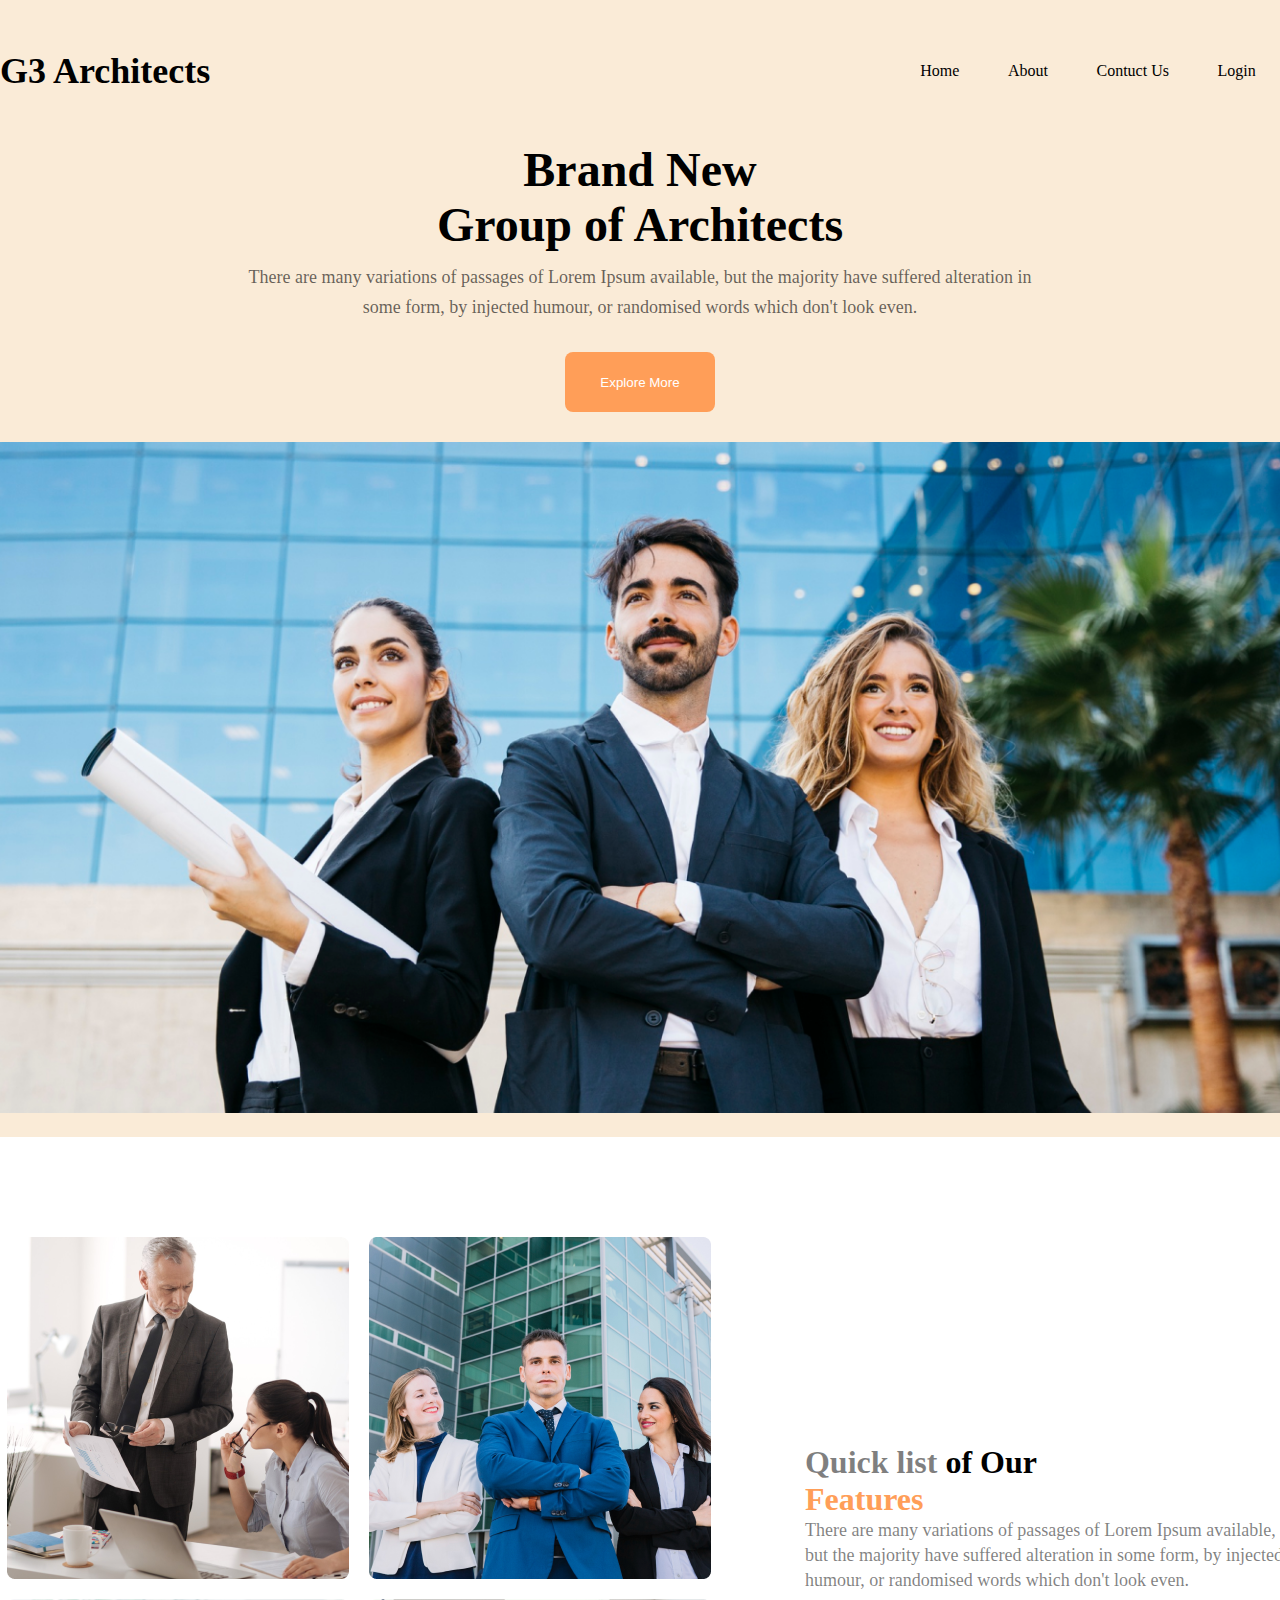
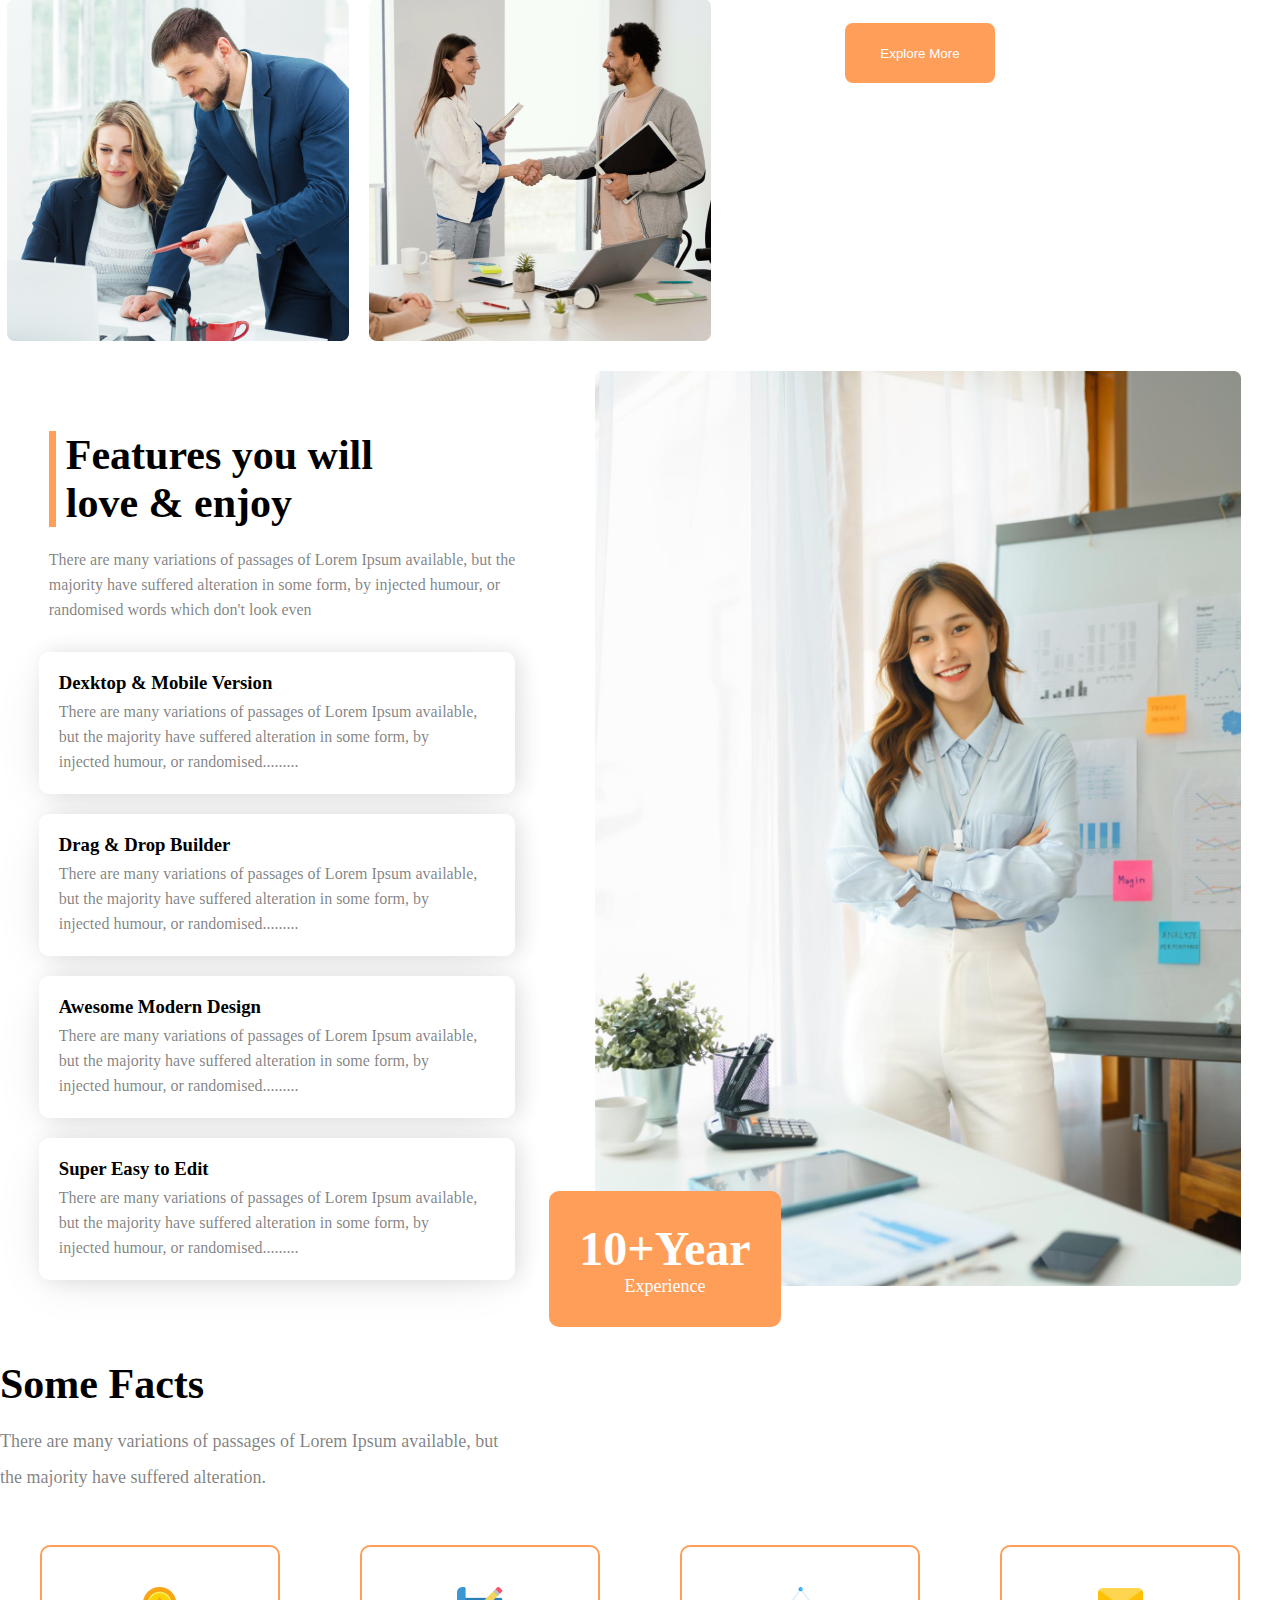
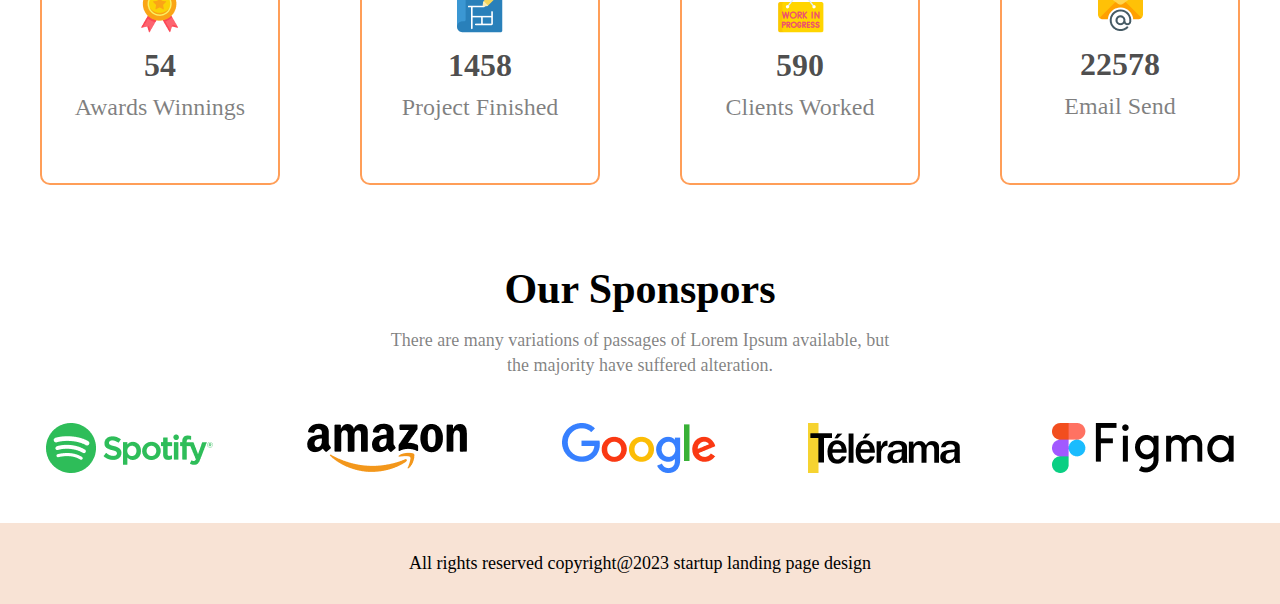
<file: index.html>
<!DOCTYPE html>
<html lang="en">

<head>
    <meta charset="UTF-8">
    <meta name="viewport" content="width=device-width, initial-scale=1.0">
    <title>Document</title>
    <link rel="stylesheet" href="style.css">
</head>

<body>
    <div class="main">

        <!-- navbar section-->
        <nav class="navbar">
            <div class="logo">
                <h1>G3 Architects</h1>
            </div>
            <div class="navbar-items">
                <ul>
                    <li><a href="#" class="activ">Home</a></li>
                    <li><a href="#">About</a></li>
                    <li><a href="#">Contuct Us</a></li>
                    <li><a href="#">Login</a></li>
                </ul>
            </div>

        </nav>
        <!-- hero section -->
        <section class="hero-section">
            <div class="hero-section-text">
                <h1>Brand New <br>
                    Group of Architects</h1>
                <p>There are many variations of passages of Lorem Ipsum available, but the majority have suffered
                    alteration in <br>
                    some form, by injected humour, or randomised words which don't look even.</p>
                <button class="btn1">Explore More</button>
            </div>
            <div class="hero-section-image">
                <img src="imag/images/banner.png" alt="">
            </div>
        </section>
        <!-- Features section -->
        <section class="Features-section">
            <div class="Features-img">
                <img src="imag/images/team1.png" alt="">
                <img src="imag/images/team2.png" alt="">
                <img src="imag/images/team3.png" alt="">
                <img src="imag/images/team4.png" alt="">
            </div>
            <div class="Features-text">
                <h2><span id="quickList">Quick list</span> of Our <br>
                    <span id="Features">Features</span>
                </h2>
                <p>There are many variations of passages of Lorem Ipsum available,<br> but the majority have suffered
                    alteration in some form, by injected <br>
                    humour, or randomised words which don't look even.</p>
                <button class="btn1">Explore More</button>
            </div>
        </section>
        <!-- Features you will  love & enjoy section -->
        <section class="feature-enjoy">
            <div class="feature-enjoy-text-area">
                <div class="feature-enjoy-hedar-text">
                    <h2>Features you will <br> love & enjoy </h2>
                    <p>There are many variations of passages of Lorem Ipsum available, but the <br>
                        majority have suffered alteration in some form, by injected humour, or <br>
                        randomised words which don't look even</p>
                </div>
                <div class="feature-enjoy-text">
                    <h3>Dexktop & Mobile Version</h3>
                    <p>There are many variations of passages of Lorem Ipsum available,<br>
                        but the majority have suffered alteration in some form, by <br>

                        injected humour, or randomised.........</p>
                </div>
                <div class="feature-enjoy-text">
                    <h3>Drag & Drop Builder</h3>
                    <p>There are many variations of passages of Lorem Ipsum available,<br>
                        but the majority have suffered alteration in some form, by <br>
                        injected humour, or randomised.........</p>
                </div>
                <div class="feature-enjoy-text">
                    <h3>Awesome Modern Design</h3>
                    <p>There are many variations of passages of Lorem Ipsum available, <br>
                        but the majority have suffered alteration in some form, by <br>
                        injected humour, or randomised.........</p>
                </div>
                <div class="feature-enjoy-text">
                    <h3>Super Easy to Edit</h3>
                    <p>There are many variations of passages of Lorem Ipsum available, <br>
                        but the majority have suffered alteration in some form, by <br>
                        injected humour, or randomised.........</p>
                </div>
            </div>
            <div class="feature-enjoy-img">
                <img src="imag/images/architect.png" alt="">
            </div>
            <div class="feature-enjoy-Experience">
                <h1>10+Year</h1>
                <p>Experience</p>
            </div>
        </section>
        <!-- Some Facts section -->
        <section class="some-facts">
            <div class="some-facts-text">
                <h1>Some Facts</h1>
                <p>There are many variations of passages of Lorem Ipsum available, but <br>
                    the majority have suffered alteration.</p>
            </div>
            <div class="some-facts-portfolio">
                <div class="some-facts-box">
                    <img src="imag/images/icons/ribon.png" alt="">
                    <h1>54</h1>
                    <p>Awards Winnings</p>
                </div>
                <div class="some-facts-box">
                    <img src="imag/images/icons/projects.png" alt="">
                    <h1>1458</h1>
                    <p>Project Finished</p>
                </div>
                <div class="some-facts-box">
                    <img src="imag/images/icons//customers.png" alt="">
                    <h1>590</h1>
                    <p>Clients Worked</p>
                </div>
                <div class="some-facts-box">
                    <img src="imag/images/icons/email.png" alt="">
                    <h1>22578</h1>
                    <p>Email Send</p>
                </div>
            </div>
        </section>

        <!-- Sponspors section -->
        <section class="sponspors">
            <div class=" sponspors-text-area">
                <h1>Our Sponspors</h1>
                <p>There are many variations of passages of Lorem Ipsum available, but <br>
                    the majority have suffered alteration.</p>
            </div>
            <div class="sponspors-logo">
                <img src="imag/images/sponsors/spotify.png" alt="">
                <img src="imag/images/sponsors/amazon.png" alt="">
                <img src="imag/images/sponsors/google.png" alt="">
                <img src="imag/images/sponsors/telerama.png" alt="">
                <img src="imag/images/sponsors/figma.png" alt="">
            </div>
        </section>
        <!-- footer section -->
        <section class="footer">
            <p>All rights reserved copyright@2023 startup landing page design</p>
        </section>

    </div>
</body>

</html>
</file>
<file: style.css>
* {
    padding: 0;
    margin: 0;
    text-decoration: none;
    list-style: none;
    box-sizing: border-box;
}

body {
    display: flex;
    flex-direction: column;
    align-items: center;
}

.main {

    width: 1380px;
}

/* navbar section */
.navbar {
    display: flex;
    justify-content: space-between;
    background-color: antiquewhite;
    padding: 50px 50px;
    align-items: center;
}

.logo {
    width: 30%;

}

.logo h1 {
    color: black;
    font-size: 36px;
}

.navbar-items {
    width: 30%;
}

.navbar-items ul {
    display: flex;
    justify-content: space-around;

}

.navbar-items ul li a {
    color: black;
}

/* hero section */
.hero-section {
    background-color: antiquewhite;
    text-align: center;
}

.hero-section-text h1 {
    color: black;
    font-size: 48px;
}

.hero-section-text p {
    margin-top: 10px;
    color: rgb(0, 0, 0, 0.6);
    font-size: 18px;
    line-height: 30px;
}

.btn1 {
    width: 150px;
    height: 60px;
    border: none;
    background-color: rgb(255, 158, 88);
    border-radius: 8px;
    margin: 30px 40px;
    color: white;
}

.hero-section-image img {
    width: 1380px;
    margin-bottom: 20px;
}

/* Features section  */
.Features-section {
    display: flex;
    justify-content: space-around;
    background-color: white;
    align-items: center;
    margin-top: 50px;
}

.Features-img {
    display: grid;
    grid-template-columns: repeat(2, 1fr);
    gap: 20px;

    margin: 50px 0 30px 10px;
}

.Features-text {

    text-align: left;
    margin-right: 0px;
}

.Features-text h2 {
    font-size: 32px;
}

.Features-text p {
    font-size: 18px;
    color: rgb(0, 0, 0, 0.5);
    line-height: 25px;
}

#quickList {
    color: rgb(0, 0, 0, 0.5);
}

#Features {
    color: rgb(255, 158, 88);
}

/* Features you will  love & enjoy section */
.feature-enjoy {
    display: flex;
    position: relative;
    justify-content: center;
    text-align: center;
}


.feature-enjoy-text-area {
    padding: 10px;
    margin-right: 50px;
    margin-top: 50px;
    text-align: start;
}

.feature-enjoy-hedar-text {
    margin-bottom: 30px;
}

.feature-enjoy-hedar-text h2 {
    font-size: 42px;
    border-left: 7px solid rgb(255, 158, 88);
    padding-left: 10px;
    color: black;
}

.feature-enjoy-hedar-text p {
    margin: 20px 20px;
    line-height: 25px;
    margin-left: -0px;
    color: rgb(0, 0, 0, 0.5);
}

.feature-enjoy-text {
    background-color: white;
    margin: 20px;
    padding: 20px;
    border-radius: 10px;
    margin-left: -10px;
    box-shadow: 6px 0px 21px 0px rgba(0, 0, 0, 0.1), -7px 11px 50px -13px rgba(0, 0, 0, 0.1);
}

.feature-enjoy-text h2 {
    color: black;

}

.feature-enjoy-text p {
    line-height: 25px;
    color: rgb(0, 0, 0, .5);
    margin-top: 5px;
}

.feature-enjoy-img img {
    width: 646px;
    height: 915px;
}

.feature-enjoy-Experience {
    position: absolute;
    background-color: rgb(255, 158, 88);
    padding: 30px;
    border-radius: 10px;
    margin-top: 820px;
    margin-left: 50px;
}

.feature-enjoy-Experience h1 {
    font-size: 48px;
    color: white;
}

.feature-enjoy-Experience p {
    font-size: 18px;
    color: white;

}

/* Some Facts section  */
.some-facts {
    margin: 50px 50px;
}

.some-facts-text {
    margin-top: 30px;
}

.some-facts-text h1 {
    font-size: 42px;
    color: black;
}

.some-facts-text p {
    margin-top: 15px;
    font-size: 18px;
    color: rgb(0, 0, 0, 0.5);
    line-height: 2em;
}

.some-facts-portfolio {
    display: flex;
    justify-content: space-around;
    margin-top: 50px;
}

.some-facts-box {
    border: 2px solid rgb(255, 158, 88);
    border-radius: 10px;
    text-align: center;
    width: 240px;
    height: 240px;
    padding-top: 40px;
}

.some-facts-box h1 {
    font-size: 32px;
    color: rgb(0, 0, 0, 0.7);
    margin-top: 10px;
}

.some-facts-box p {
    font-size: 24px;
    color: rgb(0, 0, 0, 0.5);
    margin-top: 10px;
}

/* Sponspors section */
.sponspors {
    text-align: center;
    margin: 50px 50px;
}

.sponspors-text-area {
    padding: 30px 30px;
}

.sponspors-text-area h1 {
    font-size: 42px;
    margin-bottom: 15px;
    color: black;
}

.sponspors-text-area p {
    font-size: 18px;
    color: rgb(0, 0, 0, 0.5);
    line-height: 25px;
    margin-bottom: 15px;
}

.sponspors-logo {
    display: flex;
    justify-content: space-around;
}

/* footer section */
.footer p {
    text-align: center;
    color: black;
    background-color: rgb(248, 227, 213);
    padding: 30px;
    font-size: 18px;
}
</file>
